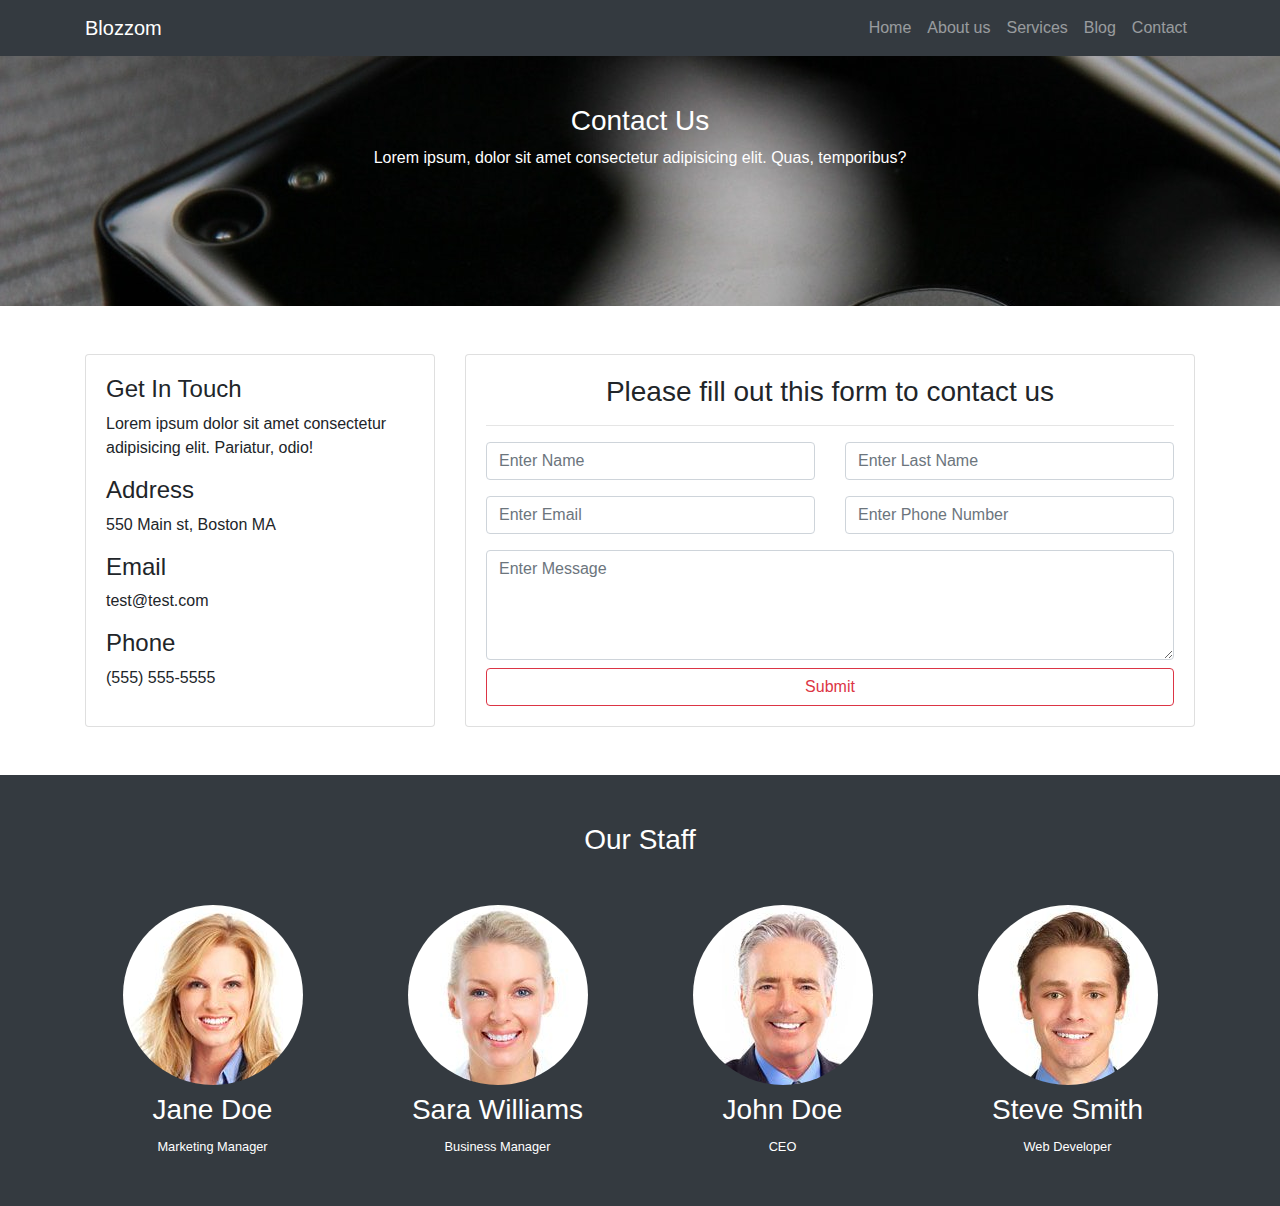
<file: contact.html>
<!DOCTYPE html>
<html lang="en">
  <head>
    <meta charset="UTF-8" />
    <meta name="viewport" content="width=device-width, initial-scale=1.0" />
    <meta http-equiv="X-UA-Compatible" content="ie=edge" />
    <title>Blozzom Multipage theme</title>
    <link
      rel="stylesheet"
      href="https://cdnjs.cloudflare.com/ajax/libs/font-awesome/5.9.0/css/all.css"
    />
    <link
      rel="stylesheet"
      href="https://stackpath.bootstrapcdn.com/bootstrap/4.3.1/css/bootstrap.min.css"
      integrity="sha384-ggOyR0iXCbMQv3Xipma34MD+dH/1fQ784/j6cY/iJTQUOhcWr7x9JvoRxT2MZw1T"
      crossorigin="anonymous"
    />

    <link rel="stylesheet" href="css/style.css" />
  </head>
  <body>
    <!--NAvbar-->
    <nav class="navbar navbar-expand-sm bg-dark navbar-dark">
      <div class="container">
        <a href="index.html" class="navbar-brand">Blozzom</a>
        <button
          class="navbar-toggler"
          data-toggle="collapse"
          data-target="#navbarCollapse"
        >
          <span class="navbar-toggler-icon"></span>
        </button>
        <div class="collapse navbar-collapse" id="navbarCollapse">
          <ul class="navbar-nav ml-auto">
            <li class="nav-item">
              <a href="index.html" class="nav-link ">Home</a>
            </li>
            <li class="nav-item ">
              <a href="about.html" class="nav-link">About us</a>
            </li>
            <li class="nav-item ">
              <a href="services.html" class="nav-link">Services</a>
            </li>
            <li class="nav-item">
              <a href="blog.html" class="nav-link">Blog</a>
            </li>
            <li class="nav-item">
              <a href="contact.html" class="nav-link">Contact</a>
            </li>
          </ul>
        </div>
      </div>
    </nav>

    <!--Header section-->
    <section id="header-section" class="py-5">
      <div class="container">
        <div class="row">
          <div class="col">
            <h3 class="text-center">Contact Us</h3>
            <p class="text-center">
              Lorem ipsum, dolor sit amet consectetur adipisicing elit. Quas,
              temporibus?
            </p>
          </div>
        </div>
      </div>
    </section>

    <!--Contact section and form section-->
    <section id="contact-section" class="py-5">
      <div class="container">
        <div class="row">
          <div class="col-md-4">
            <div class="card">
              <div class="card-body">
                <h4>Get In Touch</h4>
                <p>
                  Lorem ipsum dolor sit amet consectetur adipisicing elit.
                  Pariatur, odio!
                </p>
                <h4>Address</h4>
                <p>550 Main st, Boston MA</p>
                <h4>Email</h4>
                <p>test@test.com</p>
                <h4>Phone</h4>
                <p>(555) 555-5555</p>
              </div>
            </div>
          </div>

          <div class="col-md-8">
            <div class="card">
              <div class="card-body">
                <h3 class="text-center">
                  Please fill out this form to contact us
                </h3>
                <hr />
                <div class="row">
                  <div class="col-md-6">
                    <div class="form-group">
                      <input
                        type="text"
                        class="form-control"
                        placeholder="Enter Name"
                      />
                    </div>
                  </div>
                  <div class="col-md-6">
                    <div class="form-group">
                      <input
                        type="text"
                        class="form-control"
                        placeholder="Enter Last Name"
                      />
                    </div>
                  </div>
                </div>
                <div class="row">
                  <div class="col-md-6">
                    <div class="form-group">
                      <input
                        type="email"
                        class="form-control"
                        placeholder="Enter Email"
                      />
                    </div>
                  </div>
                  <div class="col-md-6">
                    <div class="form-group">
                      <input
                        type="number"
                        class="form-control"
                        placeholder="Enter Phone Number"
                      />
                    </div>
                  </div>
                </div>
                <div class="row">
                  <div class="col-md-12">
                    <textarea
                      rows="4"
                      class="form-control"
                      placeholder="Enter Message"
                    ></textarea>
                  </div>
                </div>
                <div class="row">
                  <div class="col-md-12">
                    <button class="btn btn-outline-danger btn-block mt-2">
                      Submit
                    </button>
                  </div>
                </div>
              </div>
            </div>
          </div>
        </div>
      </div>
    </section>

    <section id="staff-section" class="py-5 bg-dark text-white text-center">
      <div class="container">
        <h3 class="mb-5 text-center">Our Staff</h3>
        <div class="row">
          <div class="col-md-3">
            <img src="img/person1.jpg" class="img-fluid rounded-circle mb-2" />
            <h3>Jane Doe</h3>
            <small>Marketing Manager</small>
          </div>
          <div class="col-md-3">
            <img src="img/person2.jpg" class="img-fluid rounded-circle mb-2" />
            <h3>Sara Williams</h3>
            <small>Business Manager</small>
          </div>
          <div class="col-md-3">
            <img src="img/person3.jpg" class="img-fluid rounded-circle mb-2" />
            <h3>John Doe</h3>
            <small>CEO</small>
          </div>
          <div class="col-md-3">
            <img src="img/person4.jpg" class="img-fluid rounded-circle mb-2" />
            <h3>Steve Smith</h3>
            <small>Web Developer</small>
          </div>
        </div>
      </div>
    </section>

    <script
      src="https://code.jquery.com/jquery-3.4.1.js"
      integrity="sha256-WpOohJOqMqqyKL9FccASB9O0KwACQJpFTUBLTYOVvVU="
      crossorigin="anonymous"
    ></script>
    <script
      src="https://cdnjs.cloudflare.com/ajax/libs/popper.js/1.14.7/umd/popper.min.js"
      integrity="sha384-UO2eT0CpHqdSJQ6hJty5KVphtPhzWj9WO1clHTMGa3JDZwrnQq4sF86dIHNDz0W1"
      crossorigin="anonymous"
    ></script>
    <script
      src="https://stackpath.bootstrapcdn.com/bootstrap/4.3.1/js/bootstrap.min.js"
      integrity="sha384-JjSmVgyd0p3pXB1rRibZUAYoIIy6OrQ6VrjIEaFf/nJGzIxFDsf4x0xIM+B07jRM"
      crossorigin="anonymous"
    ></script>
  </body>
</html>
</file>
<file: css/style.css>
body {
  overflow-x: hidden;
}

.carousel-inner > .item > img {
  width: 640px;
  height: 360px;
}
.carousel-item {
  height: 400px;
}
.carousel-image-1 {
  background: url("../img/image1.jpg");
  background-size: cover;
}

.carousel-image-2 {
  background: url("../img/image2.jpg");
  background-size: cover;
}
.carousel-image-3 {
  background: url("../img/image3.jpg");
  background-size: cover;
}

#home-heading {
  position: relative;
  min-height: 200px;
  background: url("../img//lights.jpg");
  background-attachment: fixed;
  background-repeat: no-repeat;
  color: #fff;
  text-align: center;
}

.dark-overlay {
  position: absolute;
  top: 0;
  left: 0;
  background: rgba(0, 0, 0, 0.7);
  width: 100%;
  height: 100%;
}

/* #home-heading {
    position: relative;
    min-height: 200px;
    background: url('../img/lights.jpg');
    background-attachment: fixed;
    background-repeat: no-repeat;
    text-align: center;
    color: #fff;
  }
  
  .dark-overlay {
    position: absolute;
    top: 0;
    left: 0;
    width: 100%;
    height: 100%;
    background: rgba(0, 0, 0, 0.7);
  }
   */

#video-section {
  position: relative;
  min-height: 250px;
  background-image: url("../img/media.jpg");
  background-attachment: fixed;
  background-repeat: no-repeat;
  background-position: cover;
  color: #fff;
  text-align: center;
}

.video-overlay {
  position: absolute;
  top: 0;
  left: 0;
  background: rgba(0, 0, 0, 0.7);
  width: 100%;
  height: 100%;
  color: #fff;
}

#aboutus-section {
  min-height: 250px;
  background-attachment: fixed;
  background: url("../img/image2.jpg");
  background-position: 0 -350px;
}
.img-section {
  margin-top: -93px;
}

#header-section {
  background: url("../img//image2.jpg");
  height: 250px;
  color: #fff;
  background-attachment: fixed;
  background-position: 0 -300px;
}

#faq-section a {
  text-decoration: none;
  color: #fff;
}

#faq .card-body #faq .card-header {
  background: #333 !important;
}
</file>
